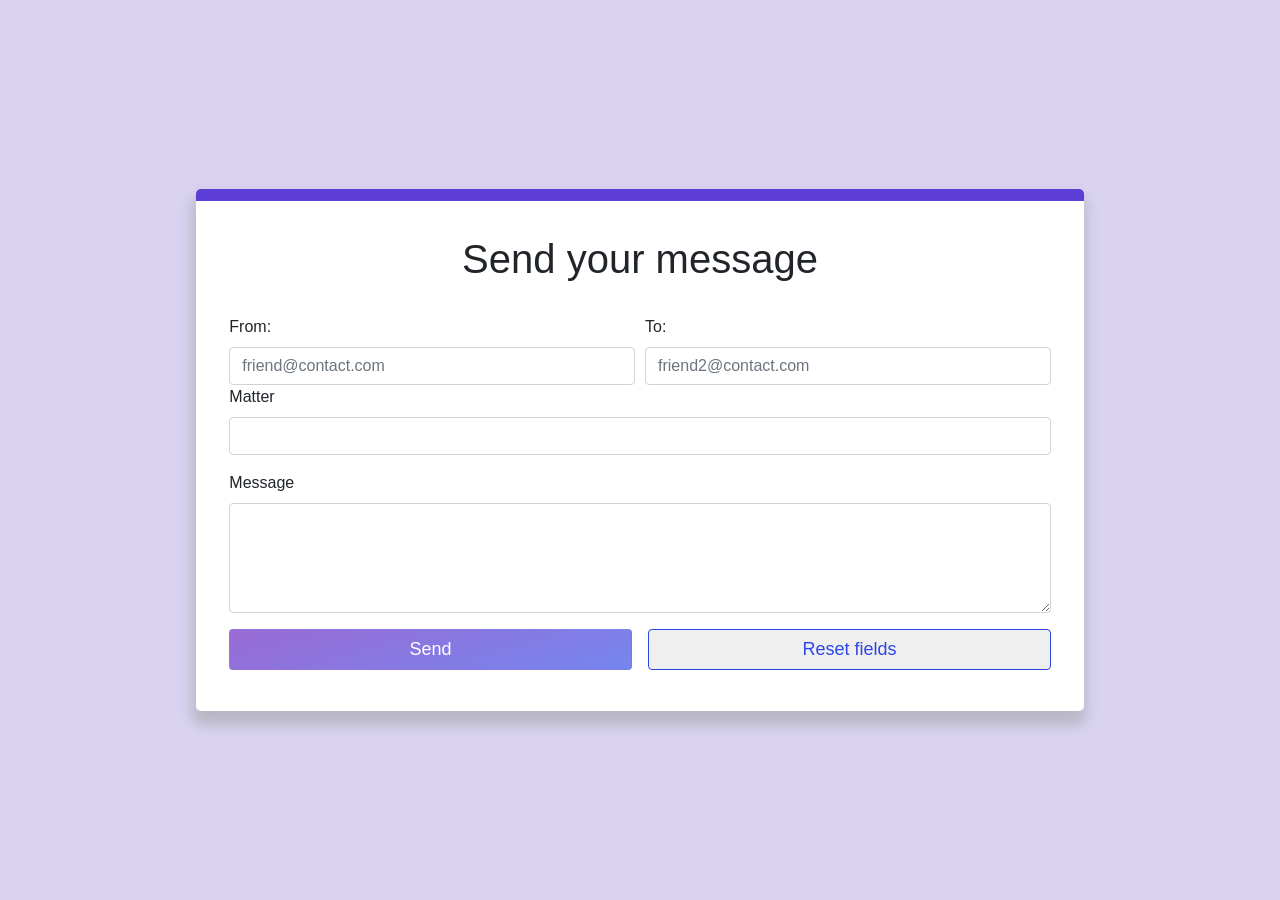
<file: index.html>
<!DOCTYPE html>
<html lang="en">
<head>
    <meta charset="UTF-8">
    <meta http-equiv="X-UA-Compatible" content="IE=edge">
    <meta name="viewport" content="width=device-width, initial-scale=1.0">
    <title>send email</title>
    <link rel="stylesheet" href="style.css">
    <link rel="stylesheet" href="https://maxcdn.bootstrapcdn.com/bootstrap/4.0.0/css/bootstrap.min.css" integrity="sha384-Gn5384xqQ1aoWXA+058RXPxPg6fy4IWvTNh0E263XmFcJlSAwiGgFAW/dAiS6JXm" crossorigin="anonymous">
    
</head>
<body class="body">
    <div class="container d-flex align-items-center justify-content-center">
        <div class="form ">
            <h1 class="text-center pb-4 ">Send your message</h1>

            <form action="#" id="formId">
                <div class="form-row">
                    <div class=" col-12 col-md-6">
                        <label for="message">From:</label>
                        <input type="email" class="form-control"  placeholder="friend@contact.com" id="emailFromImput">
                    </div>
                    <div class="col-12  col-md-6">
                        <label for="message">To:</label>
                        <input type="email" class="form-control"  placeholder="friend2@contact.com"  id="emailToImput">
                    </div>
                </div>

                <div class="form-group">
                    <label for="message">Matter</label>
                    <input type="text" class="form-control"  placeholder="" id="matterImput">
                </div>
                <div class="form-group">
                    <label for="message">Message</label>
                    <textarea name="" class="form-control" id="messageInput" cols="30" rows="4"></textarea>
                </div>
              
                <div class="spinner d-none" id="spinner">
                    <div class="bounce1"></div>
                    <div class="bounce2"></div>
                    <div class="bounce3"></div>
                </div>
                <div id="ready" class="text-center d-none my-3">
                    Message sent succesfully
                </div>

                <div class="d-flex justify-content-between buttons pb-2">
                    
                    <button type="submit" class="btn" id="btnSend">Send</button>
                    <button type="button" class="btn " id="btnReset">Reset fields</button>
                </div>
            </form>
        </div>
    </div>
   


    <script src="main.js"></script>
</body>
</html>
</file>
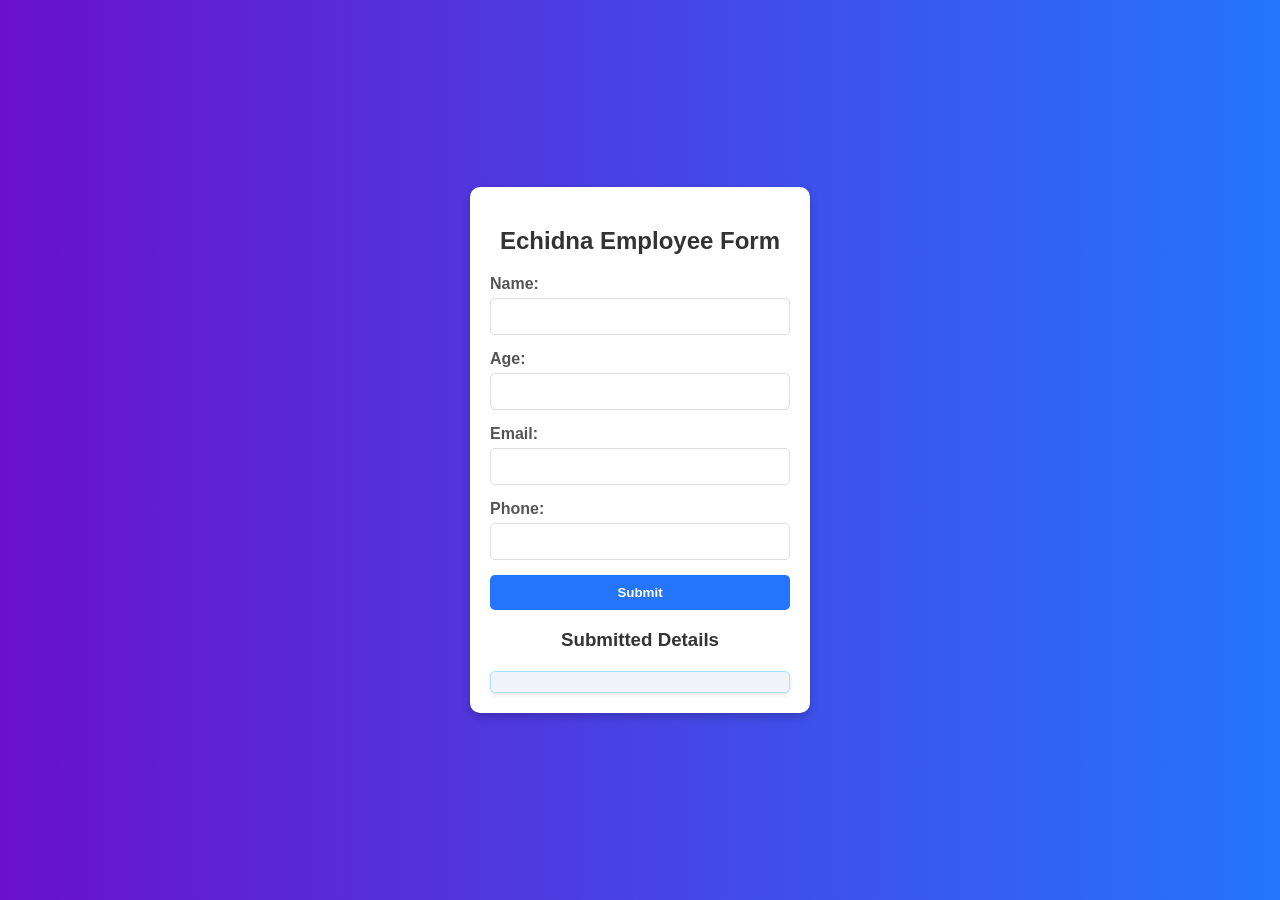
<file: index2.html>
<!DOCTYPE html>
<html lang="en">
<head>
    <meta charset="UTF-8">
    <meta name="viewport" content="width=device-width, initial-scale=1.0">
    <title>Echidna Employee Form Details</title>
    <link rel="stylesheet" href="style2.css">
</head>
<body>
    <div class="container">
        <h2>Echidna Employee Form</h2>
        <form id="personalDetailsForm">
            <div class="form-group">
                <label for="name">Name:</label>
                <input type="text" id="name" name="name" required>
                <div class="error" id="nameError"></div>
            </div>
            <div class="form-group">
                <label for="age">Age:</label>
                <input type="number" id="age" name="age" required>
                <div class="error" id="ageError"></div>
            </div>
            <div class="form-group">
                <label for="email">Email:</label>
                <input type="email" id="email" name="email" required>
                <div class="error" id="emailError"></div>
            </div>
            <div class="form-group">
                <label for="phone">Phone:</label>
                <input type="tel" id="phone" name="phone" required>
                <div class="error" id="phoneError"></div>
            </div>
            <button type="submit">Submit</button>
        </form>
        <h3>Submitted Details</h3>
        <div id="detailsContainer"></div>
    </div>
<script src="script2.js"></script>
</body>
</html>
</file>
<file: style.css>
.body{
    background: #d9d3f1 !important;
}
.container{
    height: 100vh;

}
.container .form{
    background: #fff;
    width: 80%;
    padding: 3%;
    border-radius: 5px;
    box-shadow: -1px 11px 14px 3px rgba(158,158,158,0.54);
    border-top: 12px solid #5c3dd5;
}
#ready{
    padding-bottom: 0 !important;
    padding: 20px !important;
    border-radius: 10px;
    background: rgb(44,70,230);
    background: linear-gradient(344deg, rgba(44,70,230,1) 0%, rgba(101,28,190,1) 100%) ;
    color: #fff;

}
.buttons button{
    width: 49%;
    font-size: 18px;
}
.buttons button:first-child {
    background: rgb(44,70,230);
    background: linear-gradient(344deg, rgba(44,70,230,1) 0%, rgba(101,28,190,1) 100%) ;
    color: #fff;
    
}

.buttons button:last-child {
    border: rgb(44,70,230) 1px solid ;
    color: rgb(44,70,230);
    
}
.buttons button:last-child:hover {
    border:none ;
    background: rgb(44,70,230);
    color: #ff0000;
}
.errorborder{
    border-color: #ca462f96 !important;
}

textarea:focus,
input[type="text"]:focus,
input[type="password"]:focus,
input[type="datetime"]:focus,
input[type="datetime-local"]:focus,
input[type="date"]:focus,
input[type="month"]:focus,
input[type="time"]:focus,
input[type="week"]:focus,
input[type="number"]:focus,
input[type="email"]:focus,
input[type="url"]:focus,
input[type="search"]:focus,
input[type="tel"]:focus,
input[type="color"]:focus,
.uneditable-input:focus { 
   
  border-color: rgba(44,70,230, 0.6);
  box-shadow: 0 1px 1px rgba(0, 0, 0, 0.075) inset, 0 0 8px rgba(94, 44, 230, 0.6);
  outline: 0 none;
}

.spinner {
    margin: 50px;
    text-align: center;
  }
  
  .spinner > div {
    width: 18px;
    height: 18px;
    background-color: rgba(94, 44, 230, 0.6);
  
    border-radius: 100%;
    display: inline-block;
    -webkit-animation: sk-bouncedelay 1.4s infinite ease-in-out both;
    animation: sk-bouncedelay 1.4s infinite ease-in-out both;
  }
  
  .spinner .bounce1 {
    -webkit-animation-delay: -0.32s;
    animation-delay: -0.32s;
  }
  
  .spinner .bounce2 {
    -webkit-animation-delay: -0.16s;
    animation-delay: -0.16s;
  }
  
  @-webkit-keyframes sk-bouncedelay {
    0%, 80%, 100% { -webkit-transform: scale(0) }
    40% { -webkit-transform: scale(1.0) }
  }
  
  @keyframes sk-bouncedelay {
    0%, 80%, 100% { 
      -webkit-transform: scale(0);
      transform: scale(0);
    } 40% { 
      -webkit-transform: scale(1.0);
      transform: scale(1.0);
    }
  }
</file>
<file: style2.css>
body {
            font-family: Arial, sans-serif;
            background: linear-gradient(to right, #6a11cb, #2575fc);
            color: #fff;
            margin: 0;
            display: flex;
            justify-content: center;
            align-items: center;
            height: 100vh;
        }
        .container {
            background-color: #ffffff;
            color: #333;
            padding: 20px;
            border-radius: 10px;
            box-shadow: 0 4px 8px rgba(0, 0, 0, 0.2);
            width: 300px;
            text-align: center;
            transition: transform 0.3s ease;
        }
        .container:hover {
            transform: scale(1.05);
        }
        h2, h3 {
            color: #333333;
        }
        .form-group {
            margin-bottom: 15px;
            text-align: left;
        }
        label {
            display: block;
            margin-bottom: 5px;
            font-weight: bold;
            color: #555555;
        }
        input[type="text"],
        input[type="number"],
        input[type="email"],
        input[type="tel"] {
            width: calc(100% - 22px);
            padding: 10px;
            border: 1px solid #dddddd;
            border-radius: 5px;
            transition: border-color 0.3s ease, box-shadow 0.3s ease;
        }
        input[type="text"]:focus,
        input[type="number"]:focus,
        input[type="email"]:focus,
        input[type="tel"]:focus {
            border-color: #6a11cb;
            box-shadow: 0 0 5px rgba(106, 17, 203, 0.3);
            outline: none;
        }
        button {
            width: 100%;
            padding: 10px;
            background-color: #2575fc;
            color: #ffffff;
            border: none;
            border-radius: 5px;
            font-weight: bold;
            cursor: pointer;
            transition: background-color 0.3s ease, transform 0.3s ease;
        }
        button:hover {
            background-color: #1e63d6;
            transform: scale(1.02);
        }
        #detailsContainer {
            margin-top: 20px;
            padding: 10px;
            background-color: #f0f4f8;
            border: 1px solid #b3e0ff;
            border-radius: 5px;
            box-shadow: 0 2px 4px rgba(0, 0, 0, 0.1);
            color: #333;
            text-align: left;
        }
        .details-item {
            margin-bottom: 10px;
        }
        .details-item:last-child {
            margin-bottom: 0;
        }
        .error {
            color: #ff0000;
            font-size: 0.9em;
        }
</file>
